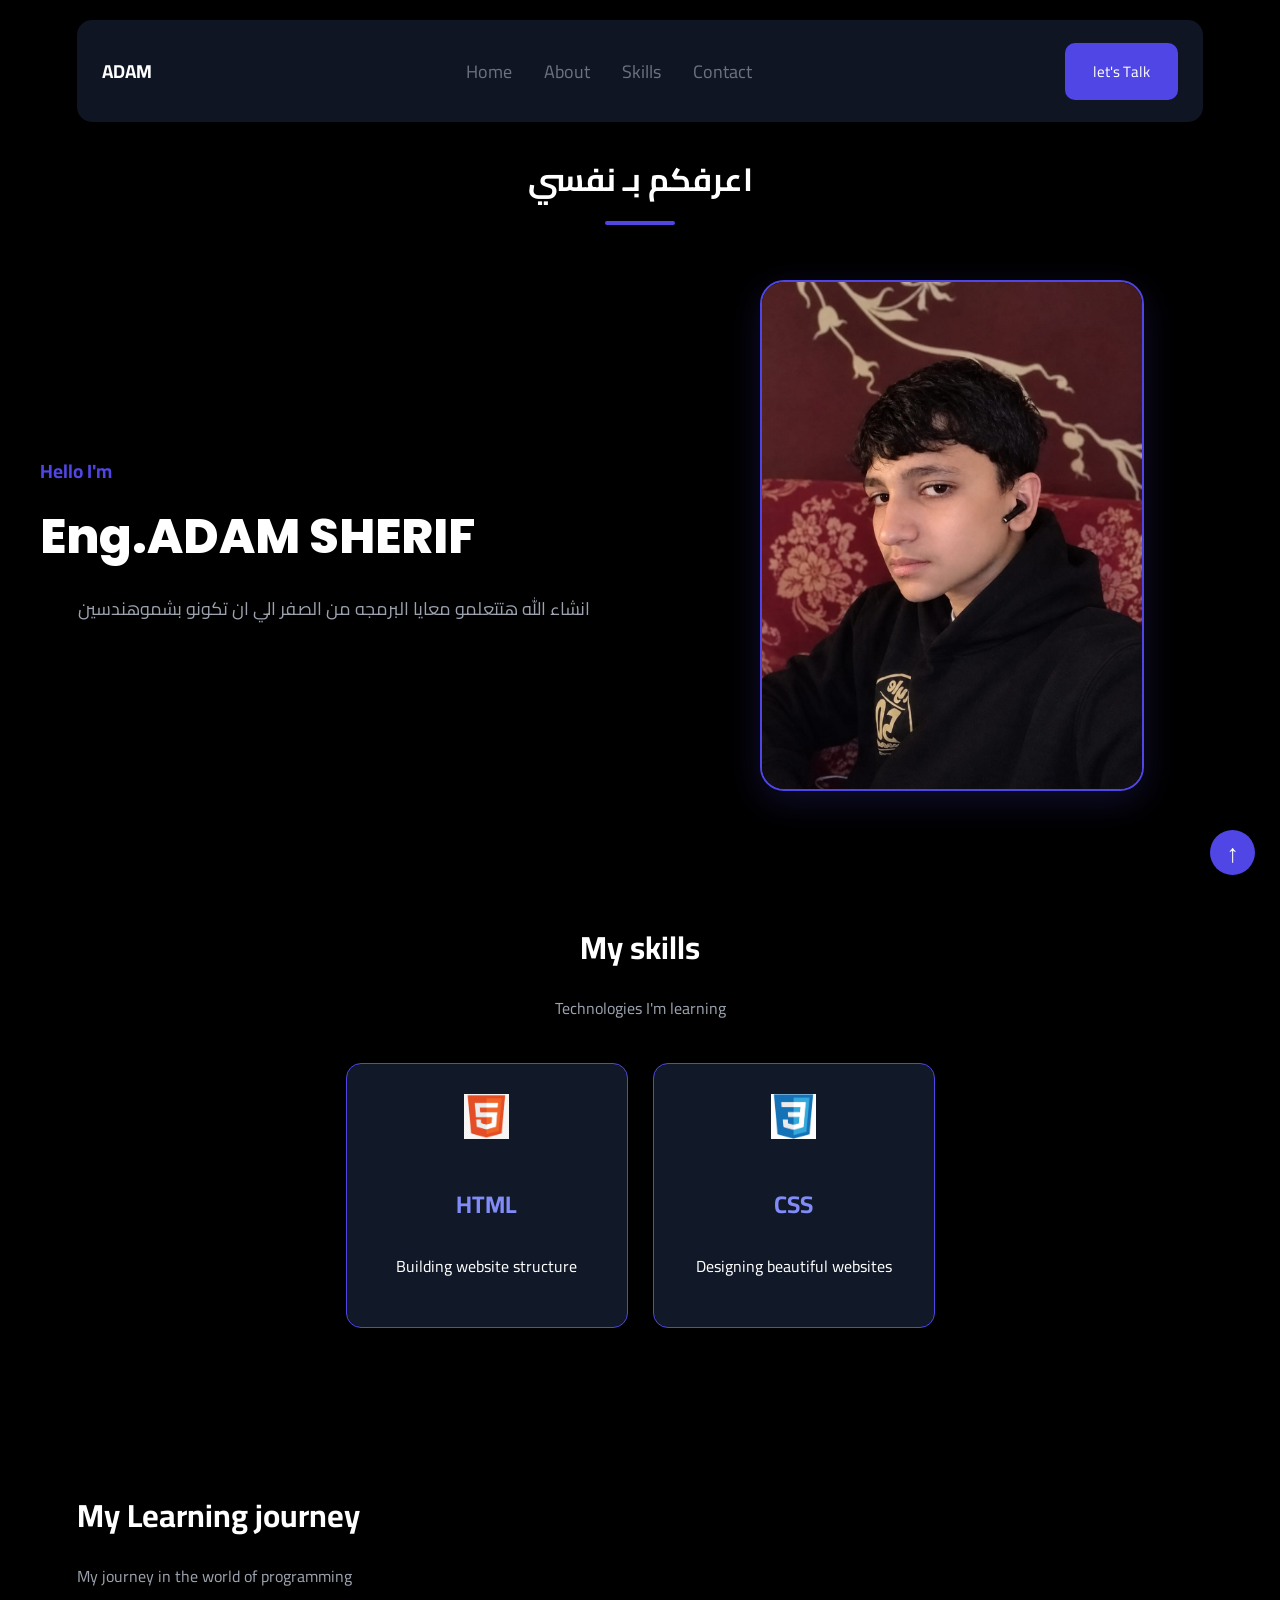
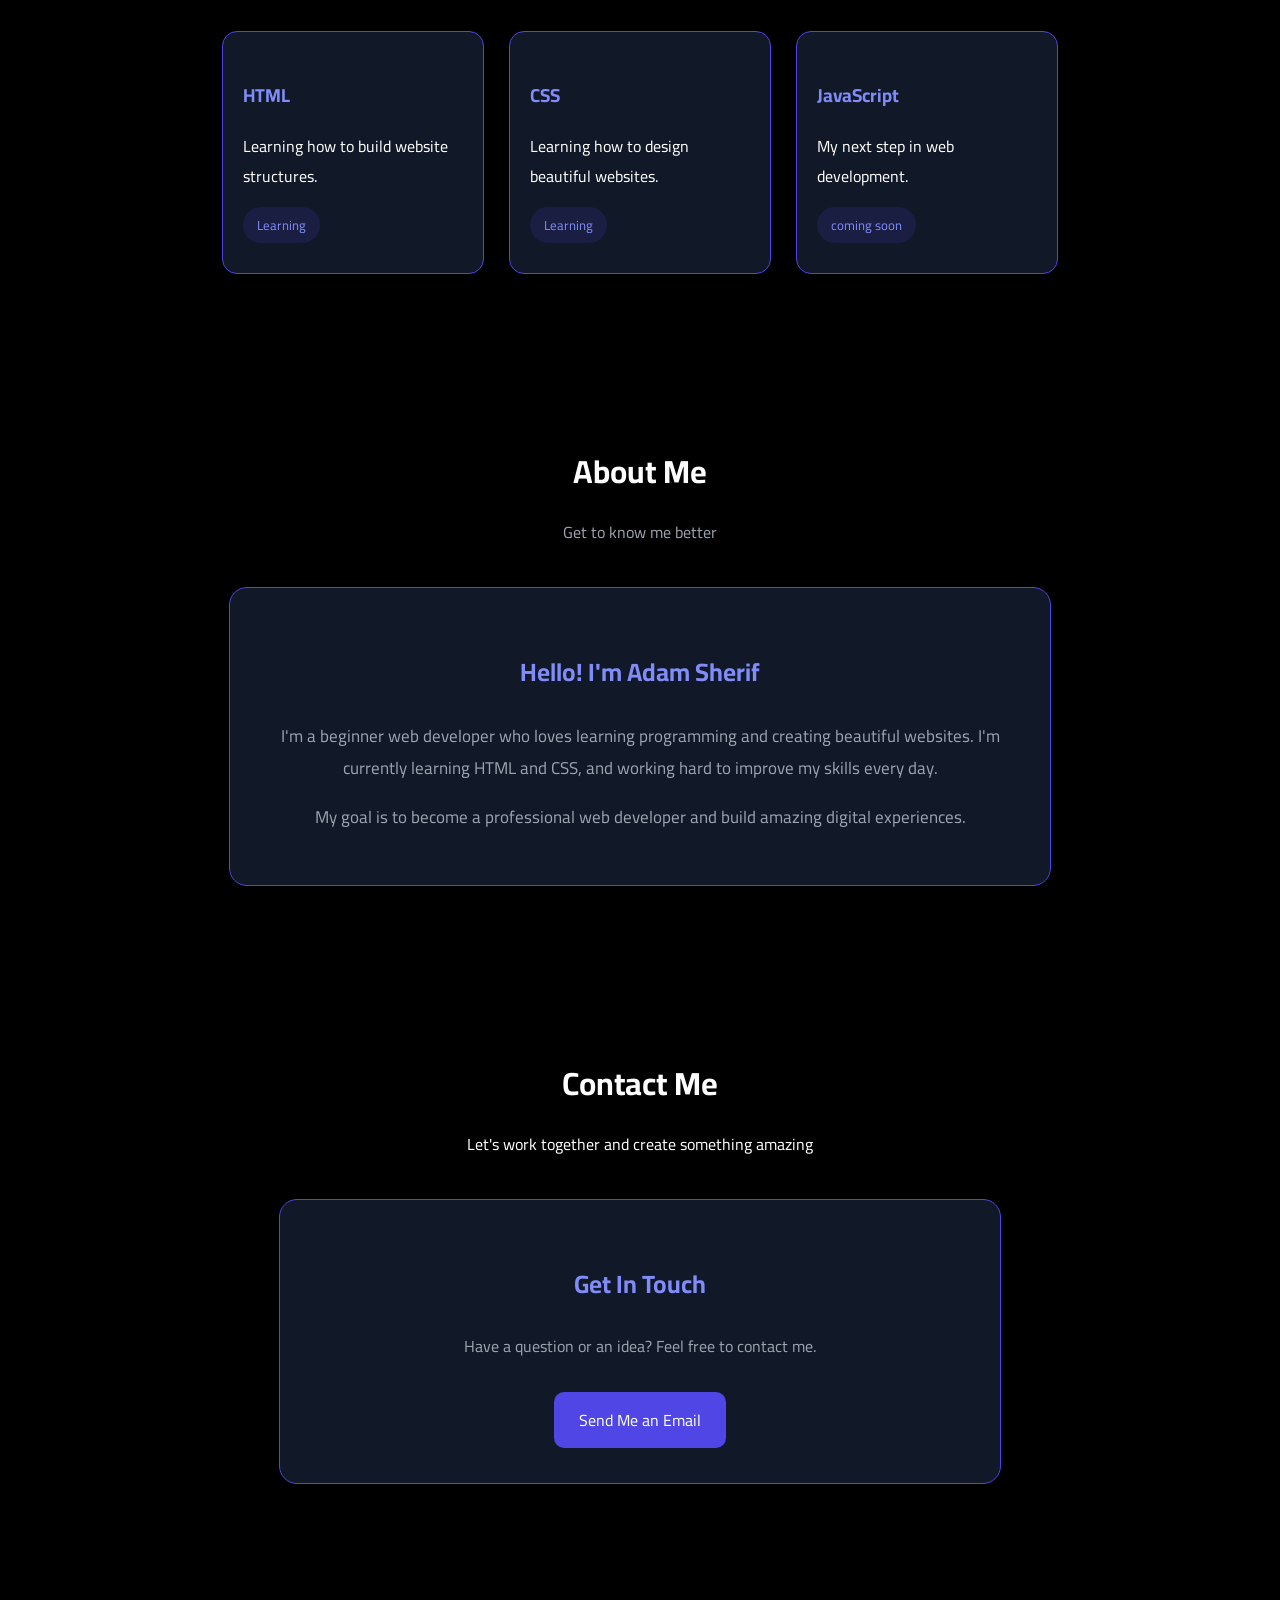
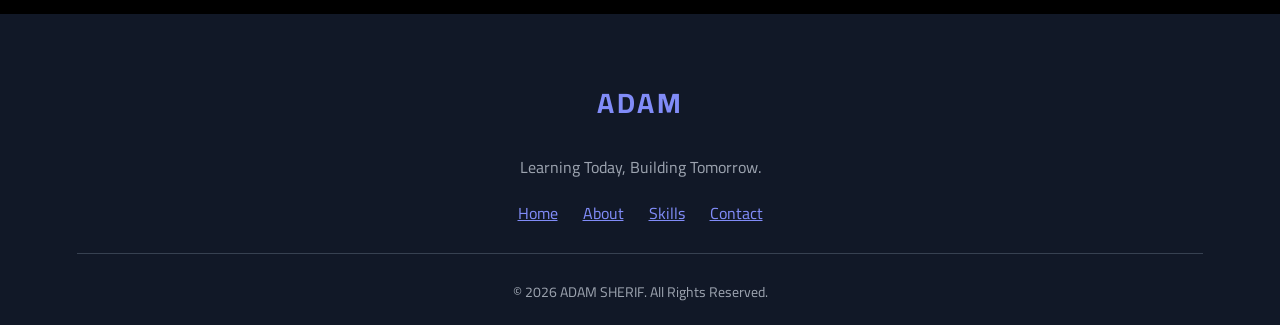
<file: index.html>
<!doctype html>
<html>
  <head>
    <meta name="google-site-verification" content="q0b43b6BWQLaj0ccu1LOE8VWjcXHMSG_CoHC6hJmp6o" />
    <meta charset="UTF-8" />
    <meta name="viewport" content="width=device-width, initial-scale=1.0" />
    <meta
      name="description"
      content="Adam Sherif - Beginner Web Developer Portfolio"
    />
    <title>Adam Sherif | Portfolio</title>
    <link rel="stylesheet" href="style1.css" />
  </head>
  <body>
    <div class="div1">
      <h3 class="logo">ADAM</h3>
      <div class="nav">
        <a href="#home">Home</a>
        <a href="#about">About</a>
        <a href="#skills">Skills</a>
        <a href="#contact">Contact</a>
      </div>
      <a href="#contact" class="button1">let's Talk</a>
    </div>
    <div class="the-begining" id="home">
      <div class="Address">
        <h2>اعرفكم بـ نفسي</h2>
      </div>
      <div class="photo">
        <div class="subject">
          <h5>Hello I'm</h5>
          <h1>Eng.ADAM SHERIF</h1>
          <p dir="rtl">
            انشاء الله هتتعلمو معايا البرمجه من الصفر الي ان تكونو بشموهندسين
          </p>
        </div>
        <div class="hero">
          <img
            src="./WhatsApp Image 2026-11-13 at 12.23.17 PM.jpeg"
            alt="Adam Sherif"
          />
        </div>
      </div>
    </div>
    <section class="skills" id="skills">
      <div class="skills-title">
        <h2>My skills</h2>
        <p>Technologies I'm learning</p>
      </div>
      <div class="skills-container">
        <div class="skill-card">
          <img src="./html.png" alt="HTML Logo" class="skill-icon" />
          <h3>HTML</h3>
          <p>Building website structure</p>
        </div>
        <div class="skill-card">
          <img src="./css.png" alt="CSS Logo" class="skill-icon" />
          <h3>CSS</h3>
          <p>Designing beautiful websites</p>
        </div>
      </div>
    </section>
    <section class="journey" id="journey">
      <div class="journey-title">
        <h2>My Learning journey</h2>
        <p>My journey in the world of programming</p>
      </div>
      <div class="journey-container">
        <div class="journey-card">
          <h3>HTML</h3>
          <p>Learning how to build website structures.</p>
          <span>Learning</span>
        </div>
        <div class="journey-card">
          <h3>CSS</h3>
          <p>Learning how to design beautiful websites.</p>
          <span>Learning</span>
        </div>
        <div class="journey-card">
          <h3>JavaScript</h3>
          <p>My next step in web development.</p>
          <span>coming soon</span>
        </div>
      </div>
    </section>
    <section class="about" id="about">
      <div class="about-title">
        <h2>About Me</h2>
        <p>Get to know me better</p>
      </div>
      <div class="about-content">
        <h3>Hello! I'm Adam Sherif</h3>
        <p>
          I'm a beginner web developer who loves learning programming and
          creating beautiful websites. I'm currently learning HTML and CSS, and
          working hard to improve my skills every day.
        </p>
        <p>
          My goal is to become a professional web developer and build amazing
          digital experiences.
        </p>
      </div>
    </section>
    <section class="contact" id="contact">
      <div class="contact-title">
        <h2>Contact Me</h2>
        <p>Let's work together and create something amazing</p>
      </div>
      <div class="contact-content">
        <h3>Get In Touch</h3>
        <p>Have a question or an idea? Feel free to contact me.</p>
        <a
          href="https://mail.google.com/mail/?view=cm&fs=1&to=negm41321@gmail.com"
          target="_blank"
          class="contact-button"
          >Send Me an Email</a
        >
      </div>
    </section>
    <footer class="footer">
      <h2>ADAM</h2>
      <p>Learning Today, Building Tomorrow.</p>
      <div class="footer-links">
        <a href="#home">Home</a>
        <a href="#about">About</a>
        <a href="#skills">Skills</a>
        <a href="#contact">Contact</a>
      </div>
      <div class="footer-line"></div>
      <p class="copyright">© 2026 ADAM SHERIF. All Rights Reserved.</p>
    </footer>
    <a href="#home" class="back-to-top">↑</a>
  </body>
</html>
</file>
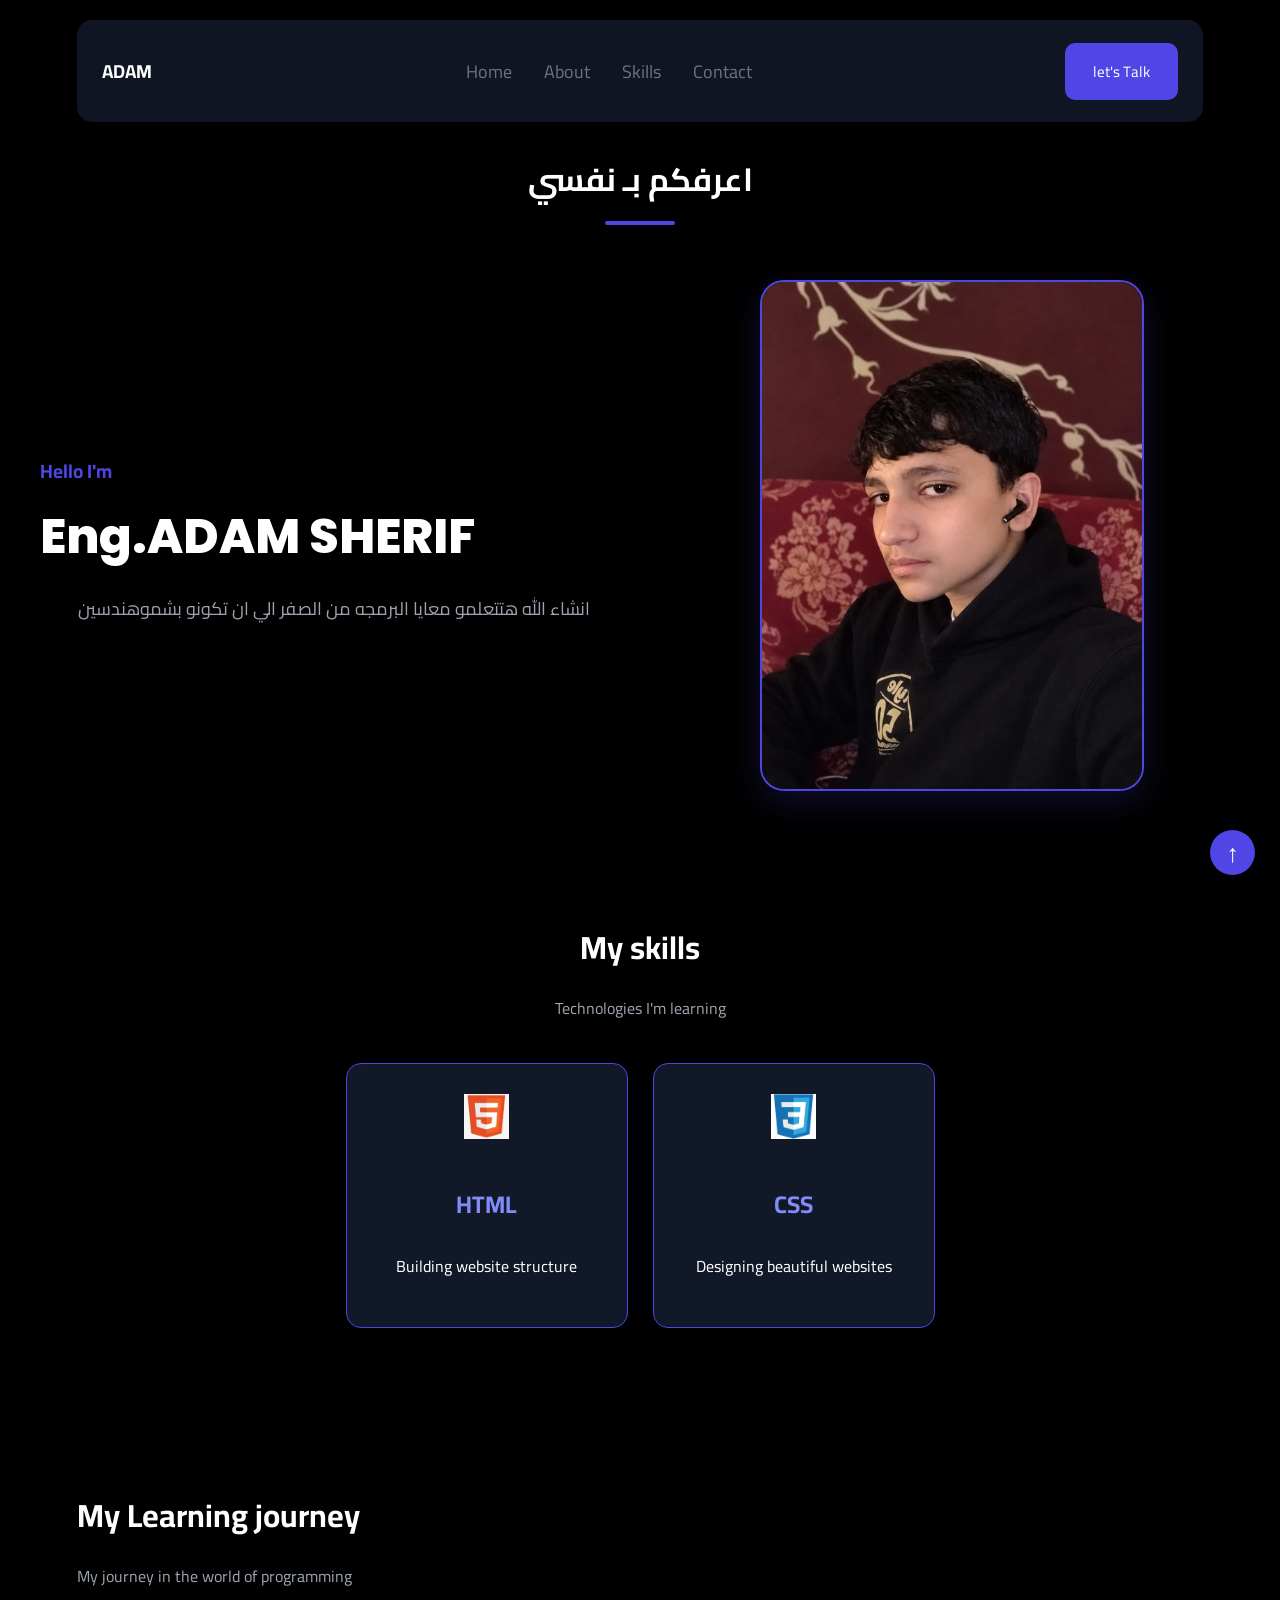
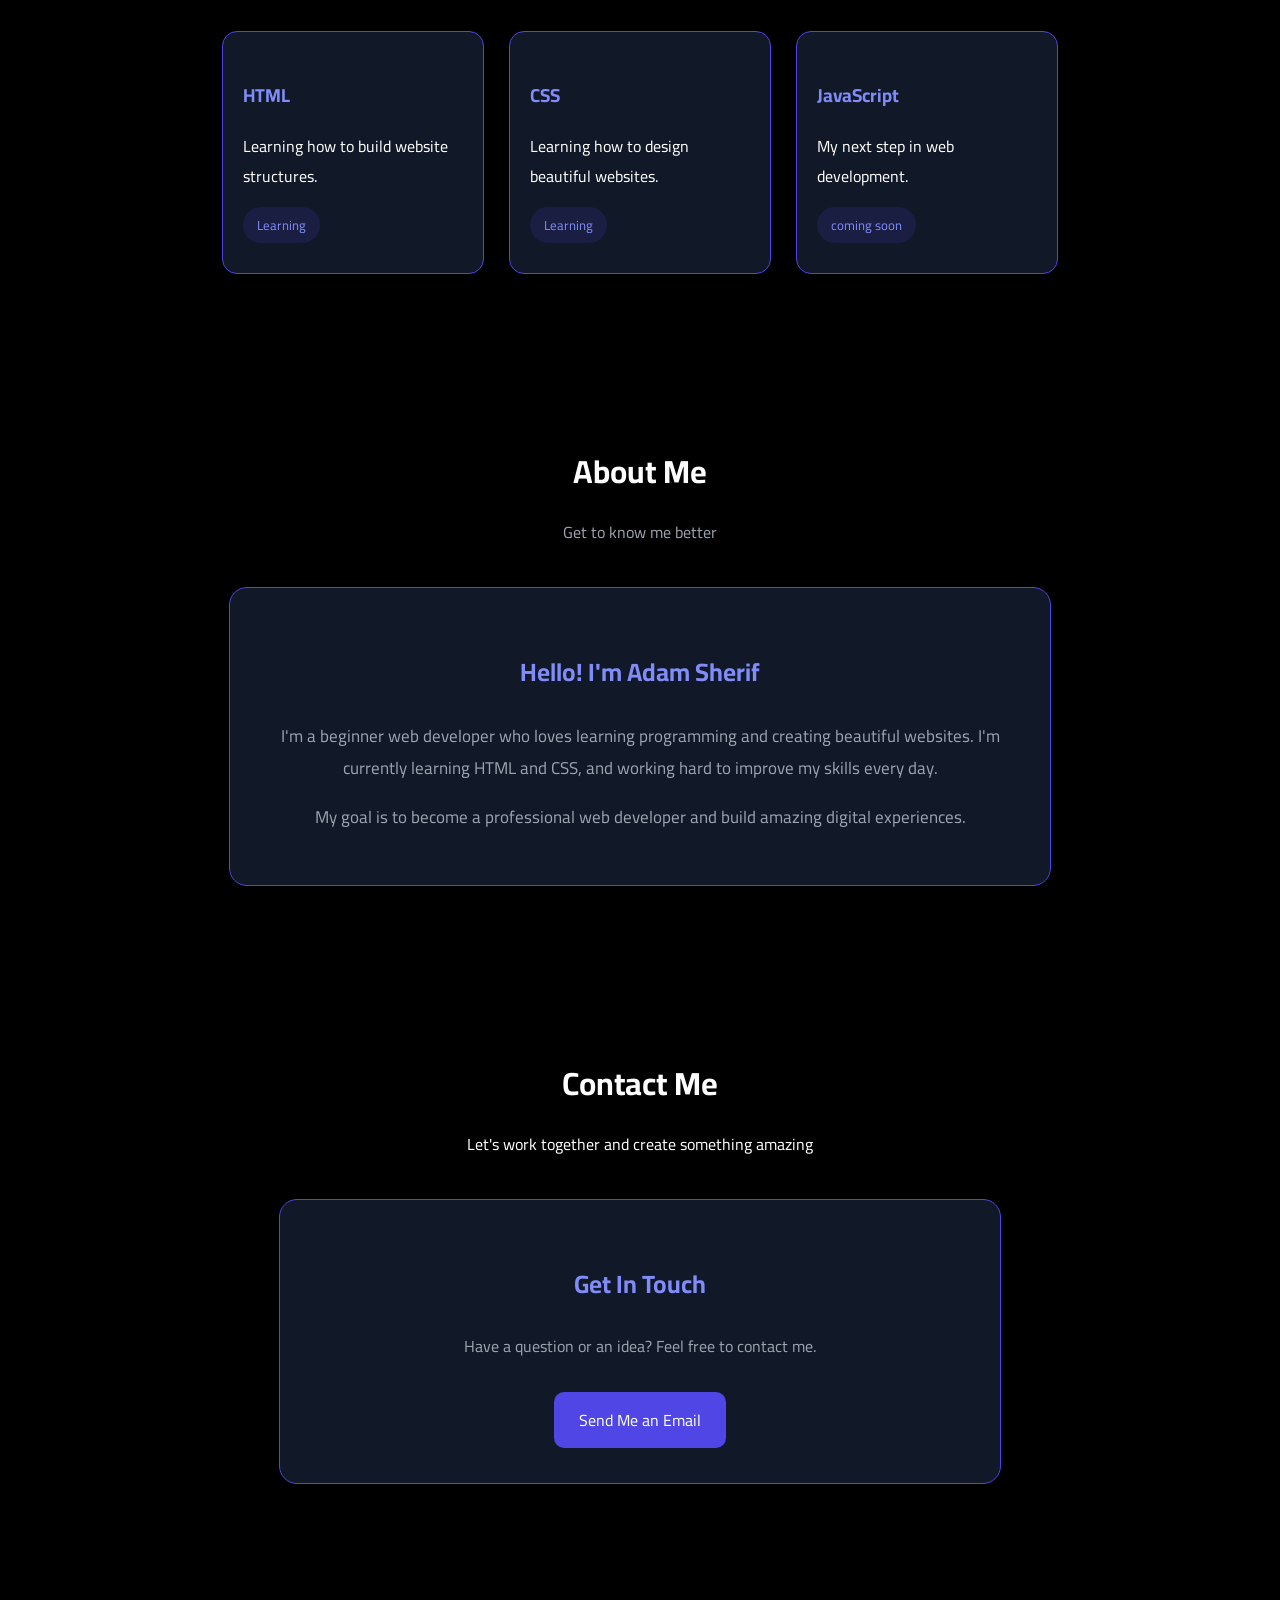
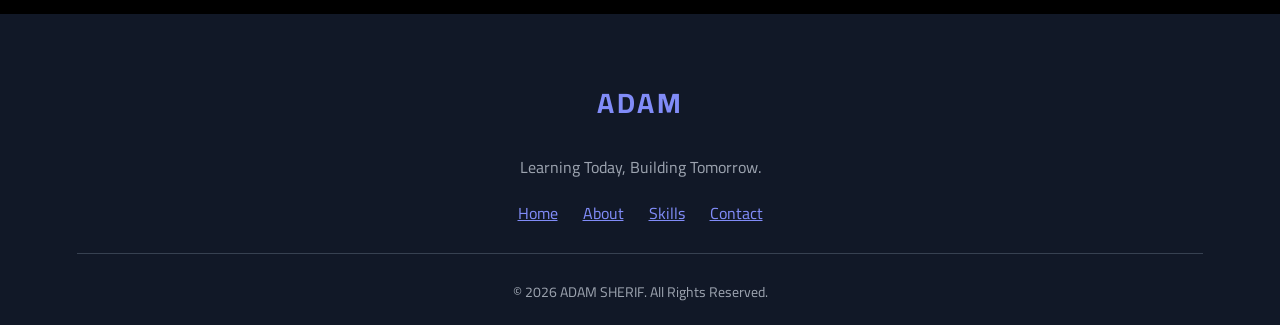
<file: portfoli project/index.html>
<!doctype html>
<html>
  <head>
    <meta charset="UTF-8" />
    <meta name="viewport" content="width=device-width, initial-scale=1.0" />
    <meta
      name="description"
      content="Adam Sherif - Beginner Web Developer Portfolio"
    />
    <title>Adam Sherif | Portfolio</title>
    <link rel="stylesheet" href="style1.css" />
  </head>
  <body>
    <div class="div1">
      <h3 class="logo">ADAM</h3>
      <div class="nav">
        <a href="#home">Home</a>
        <a href="#about">About</a>
        <a href="#skills">Skills</a>
        <a href="#contact">Contact</a>
      </div>
      <a href="#contact" class="button1">let's Talk</a>
    </div>
    <div class="the-begining" id="home">
      <div class="Address">
        <h2>اعرفكم بـ نفسي</h2>
      </div>
      <div class="photo">
        <div class="subject">
          <h5>Hello I'm</h5>
          <h1>Eng.ADAM SHERIF</h1>
          <p dir="rtl">
            انشاء الله هتتعلمو معايا البرمجه من الصفر الي ان تكونو بشموهندسين
          </p>
        </div>
        <div class="hero">
          <img
            src="./WhatsApp Image 2026-11-13 at 12.23.17 PM.jpeg"
            alt="Adam Sherif"
          />
        </div>
      </div>
    </div>
    <section class="skills" id="skills">
      <div class="skills-title">
        <h2>My skills</h2>
        <p>Technologies I'm learning</p>
      </div>
      <div class="skills-container">
        <div class="skill-card">
          <img src="./html.png" alt="HTML Logo" class="skill-icon" />
          <h3>HTML</h3>
          <p>Building website structure</p>
        </div>
        <div class="skill-card">
          <img src="./css.png" alt="CSS Logo" class="skill-icon" />
          <h3>CSS</h3>
          <p>Designing beautiful websites</p>
        </div>
      </div>
    </section>
    <section class="journey" id="journey">
      <div class="journey-title">
        <h2>My Learning journey</h2>
        <p>My journey in the world of programming</p>
      </div>
      <div class="journey-container">
        <div class="journey-card">
          <h3>HTML</h3>
          <p>Learning how to build website structures.</p>
          <span>Learning</span>
        </div>
        <div class="journey-card">
          <h3>CSS</h3>
          <p>Learning how to design beautiful websites.</p>
          <span>Learning</span>
        </div>
        <div class="journey-card">
          <h3>JavaScript</h3>
          <p>My next step in web development.</p>
          <span>coming soon</span>
        </div>
      </div>
    </section>
    <section class="about" id="about">
      <div class="about-title">
        <h2>About Me</h2>
        <p>Get to know me better</p>
      </div>
      <div class="about-content">
        <h3>Hello! I'm Adam Sherif</h3>
        <p>
          I'm a beginner web developer who loves learning programming and
          creating beautiful websites. I'm currently learning HTML and CSS, and
          working hard to improve my skills every day.
        </p>
        <p>
          My goal is to become a professional web developer and build amazing
          digital experiences.
        </p>
      </div>
    </section>
    <section class="contact" id="contact">
      <div class="contact-title">
        <h2>Contact Me</h2>
        <p>Let's work together and create something amazing</p>
      </div>
      <div class="contact-content">
        <h3>Get In Touch</h3>
        <p>Have a question or an idea? Feel free to contact me.</p>
        <a
          href="https://mail.google.com/mail/?view=cm&fs=1&to=negm41321@gmail.com"
          target="_blank"
          class="contact-button"
          >Send Me an Email</a
        >
      </div>
    </section>
    <footer class="footer">
      <h2>ADAM</h2>
      <p>Learning Today, Building Tomorrow.</p>
      <div class="footer-links">
        <a href="#home">Home</a>
        <a href="#about">About</a>
        <a href="#skills">Skills</a>
        <a href="#contact">Contact</a>
      </div>
      <div class="footer-line"></div>
      <p class="copyright">© 2026 ADAM SHERIF. All Rights Reserved.</p>
    </footer>
    <a href="#home" class="back-to-top">↑</a>
  </body>
</html>
</file>
<file: style1.css>
@import url("https://fonts.googleapis.com/css2?family=Cairo:wght@200..1000&display=swap");

@import url("https://fonts.googleapis.com/css2?family=Cairo:wght@200..1000&family=Poppins:ital,wght@0,100;0,200;0,300;0,400;0,500;0,600;0,700;0,800;0,900;1,100;1,200;1,300;1,400;1,500;1,600;1,700;1,800;1,900&display=swap");

body {
  margin: 0;
  padding: 0;
  background-color: black;
  color: white;
  font-family: Cairo, Poppins, sans-serif;
}

.photo {
  display: flex;
  gap: 30px;
  align-items: center;
  width: 100%;
  padding: 40px;
  box-sizing: border-box;
}

.hero img {
  width: 500px;
  object-fit: cover;
  height: auto;
  display: block;
  max-width: 380px;
  border-radius: 24px;
  border: 2px solid #4f46e5;
  transition: 0.4s ease;
  box-shadow: 0 10px 35px rgba(79, 70, 229, 0.2);
}

.hero {
  width: 40%;
  min-width: 0;
}

.subject {
  flex: 1;
}

.hero img:hover {
  transform: scale(1.04);
  box-shadow: 0 15px 40px rgba(79, 70, 229, 0.4);
}

.Address {
  text-align: center;
  width: 100%;
}

h2 {
  font-weight: 700;
  font-size: xx-large;
}

.subject h1 {
  font-weight: 800;
  font-size: 48px;
  color: #ffff;
  margin-top: 0;
  margin-bottom: 20px;
  font-family: Poppins, sans-serif;
}

.subject p {
  color: #9ca3af;
  font-size: 18px;
  line-height: 1.8;
  max-width: 550px;
  margin-bottom: 25px;
  margin-top: 0;
}

.subject h5 {
  font-weight: 700;
  font-size: larger;
  color: #4f46e5;
  margin-bottom: 12px;
}

.div1 {
  display: flex;
  justify-content: space-between;
  align-items: center;
  padding: 15px 25px;
  background: transparent;
  position: sticky;
  top: 20px;
  z-index: 1000;
  background: rgba(17, 24, 39, 0.9);
  backdrop-filter: blur(10px);
  border-radius: 15px;
  margin: 20px 6%;
  position: sticky;
}

.nav {
  display: flex;
  gap: 32px;
}

.nav a {
  font-size: 18px;
  color: #6b7280;
  text-decoration: none;
}

.button1 {
  color: white;
  background-color: #4f46e5;
  border: none;
  padding: 14px 28px;
  border-radius: 10px;
  font-size: 15px;
  transition: 0.3s ease;
  display: inline-block;
  text-decoration: none;
}

.button1:hover {
  background-color: #6366f1;
  transform: translateY(-3px);
  box-shadow: 0 8px 20px rgba(79, 70, 229, 0.3);
}

.the-begining {
  background: radial-gradient(circle at 20% 50%, rgba(79, 70, 229, 0.25));
}

.Address h2 {
  font-size: 32px;
  font-weight: 700;
  margin-bottom: 15px;
}

.Address h2::after {
  content: "";
  display: block;
  width: 70px;
  height: 4px;
  background: #4f46e5;
  border-radius: 10px;
  margin: 12px auto 0;
}

.skills {
  padding: 60px 6%;
  text-align: center;
}

.skills-title h2 {
  font-size: 32px;
  margin-bottom: 10px;
}

.skills-title p {
  color: #9ca3af;
}

.skills-container {
  display: flex;
  justify-content: center;
  gap: 25px;
  margin-top: 40px;
}

.skill-card {
  background: #111827;
  border: 1px solid #4f46e5;
  border-radius: 15px;
  padding: 30px;
  width: 220px;
  transition: 0.3s ease;
}

.skill-card:hover {
  transform: translateY(-8px);
  box-shadow: 0 10px 30px rgba(79, 70, 229, 0.2);
}

.skill-card h3 {
  color: #818cf8;
  font-size: 24px;
}

.skill-icon {
  width: 45px;
  height: 45px;
  object-fit: contain;
  margin-bottom: 10px;
}

.journey {
  padding: 70px 6%;
  align-items: center;
}

.journey-title h2 {
  font-size: 32px;
  margin-bottom: 10px;
}

.journey-title p {
  color: #9ca3af;
  font-size: 16px;
}

.journey-container {
  display: flex;
  justify-content: center;
  gap: 25px;
  margin-top: 40px;
  flex-wrap: wrap;
}

.journey-card {
  background: #111827;
  border: 1px solid #4f46e5;
  border-radius: 15px;
  padding: 30px 20px;
  width: 220px;
  transition: 0.3s ease;
}

.journey-card:hover {
  transform: translateY(-8px);
  box-shadow: 0 10px 30px rgba(79, 70, 229, 0.2);
}

.journey-card h3 {
  color: #818cf8;
  line-height: 1.7;
}

.journey-card span {
  display: inline-block;
  color: #818cf8;
  background: rgba(79, 70, 229, 0.15);
  padding: 6px 14px;
  border-radius: 20px;
  font-size: 13px;
}

.about {
  padding: 70px 6%;
  text-align: center;
}

.about-title h2 {
  font-size: 32px;
  margin-bottom: 10px;
}

.about-title p {
  color: #9ca3af;
}

.about-content {
  max-width: 750px;
  margin: 40px auto 0;
  padding: 35px;
  background: #111827;
  border: 1px solid #4f46e5;
  border-radius: 18px;
  transition: 0.3s ease;
}

.about-content:hover {
  transform: translateY(-5px);
  box-shadow: 0 10px 30px rgba(79, 70, 229, 0.2);
}

.about-content h3 {
  color: #818cf8;
  font-size: 25px;
}

.about-content p {
  color: #9ca3af;
  font-size: 17px;
  line-height: 1.9;
}

.contact {
  padding: 70px 6%;
  text-align: center;
}

.contact-title h2 {
  font-size: 32px;
  margin-bottom: 10px;
}

.contact-content {
  max-width: 650px;
  margin: 40px auto 0;
  padding: 35px;
  background: #111827;
  border: 1px solid #4f46e5;
  border-radius: 18px;
}

.contact-content h3 {
  color: #818cf8;
  font-size: 25px;
}

.contact-content p {
  color: #9ca3af;
  line-height: 1.8;
}

.contact-button {
  display: inline-block;
  margin-top: 15px;
  padding: 13px 25px;
  background: #4f46e5;
  color: white;
  text-decoration: none;
  border-radius: 10px;
  transition: 0.3s ease;
}

.contact-button:hover {
  background: #6366f1;
  transform: translateY(-3px);
}

.footer {
  background: #111827;
  padding: 40px 6% 20px;
  text-align: center;
  margin-top: 60px;
}

.footer h2 {
  color: #818cf8;
  font-size: 28px;
  letter-spacing: 3px;
}

.footer p {
  color: #9ca3af;
}

.footer-links {
  display: flex;
  justify-content: center;
  flex-wrap: wrap;
  gap: 25px;
}

.footer-links a {
  color: #818cf8;
  transition: 0.3s;
}

.footer-links a:hover {
  color: #818cf8;
}

.footer-line {
  height: 1px;
  background: #374151;
  margin: 25px 0;
}

.footer .copyright {
  font-size: 14px;
  margin-bottom: 0;
}

html {
  scroll-behavior: smooth;
}

section,
.the-begining {
  scroll-margin-top: 100px;
}

.back-to-top {
  position: fixed;
  bottom: 25px;
  right: 25px;
  width: 45px;
  height: 45px;
  background: #4f46e5;
  color: white;
  text-decoration: none;
  border-radius: 50%;
  display: flex;
  justify-content: center;
  align-items: center;
  font-size: 25px;
  transition: 0.3s;
}

.back-to-top:hover {
  background: white;
  color: #4f46e5;
  transform: translateY(-5px);
}

.skill-card {
  transition: 0.3s ease;
  cursor: pointer;
}

.skill-card:hover {
  transform: translateY(-10px);
  border-color: #4f46e5;
  box-shadow: 0 10px 25px rgba(79, 70, 229, 0.3);
}

/* Mobile Responsive */
@media (max-width: 768px) {
  .div1 {
    position: sticky;
    top: 5px;
    margin: 5px 3%;
    padding: 8px;
    display: flex;
    flex-direction: column;
    flex-wrap: nowrap;
    justify-content: center;
    align-items: center;
    gap: 6px;
  }

  .logo {
    margin: 5px 0;
    font-size: 20px;
  }

  .nav {
    display: flex;
    flex-wrap: wrap;
    justify-content: center;
    gap: 12px;
  }

  .nav a {
    font-size: 16px;
  }

  .button1 {
    padding: 10px 22px;
    font-size: 14px;
  }

  .photo {
    flex-direction: column;
    text-align: center;
    padding: 25px 18px;
  }

  .hero {
    width: 100%;
  }

  .hero img {
    width: 100%;
    max-width: 280px;
  }
}
</file>
<file: portfoli project/style1.css>
@import url("https://fonts.googleapis.com/css2?family=Cairo:wght@200..1000&display=swap");

@import url("https://fonts.googleapis.com/css2?family=Cairo:wght@200..1000&family=Poppins:ital,wght@0,100;0,200;0,300;0,400;0,500;0,600;0,700;0,800;0,900;1,100;1,200;1,300;1,400;1,500;1,600;1,700;1,800;1,900&display=swap");

body {
  margin: 0;
  padding: 0;
  background-color: black;
  color: white;
  font-family: Cairo, Poppins, sans-serif;
}

.photo {
  display: flex;
  gap: 30px;
  align-items: center;
  width: 100%;
  padding: 40px;
  box-sizing: border-box;
}

.hero img {
  width: 500px;
  object-fit: cover;
  height: auto;
  display: block;
  max-width: 380px;
  border-radius: 24px;
  border: 2px solid #4f46e5;
  transition: 0.4s ease;
  box-shadow: 0 10px 35px rgba(79, 70, 229, 0.2);
}

.hero {
  width: 40%;
  min-width: 0;
}

.subject {
  flex: 1;
}

.hero img:hover {
  transform: scale(1.04);
  box-shadow: 0 15px 40px rgba(79, 70, 229, 0.4);
}

.Address {
  text-align: center;
  width: 100%;
}

h2 {
  font-weight: 700;
  font-size: xx-large;
}

.subject h1 {
  font-weight: 800;
  font-size: 48px;
  color: #ffff;
  margin-top: 0;
  margin-bottom: 20px;
  font-family: Poppins, sans-serif;
}

.subject p {
  color: #9ca3af;
  font-size: 18px;
  line-height: 1.8;
  max-width: 550px;
  margin-bottom: 25px;
  margin-top: 0;
}

.subject h5 {
  font-weight: 700;
  font-size: larger;
  color: #4f46e5;
  margin-bottom: 12px;
}

.div1 {
  display: flex;
  justify-content: space-between;
  align-items: center;
  padding: 15px 25px;
  background: transparent;
  position: sticky;
  top: 20px;
  z-index: 1000;
  background: rgba(17, 24, 39, 0.9);
  backdrop-filter: blur(10px);
  border-radius: 15px;
  margin: 20px 6%;
  position: sticky;
}

.nav {
  display: flex;
  gap: 32px;
}

.nav a {
  font-size: 18px;
  color: #6b7280;
  text-decoration: none;
}

.button1 {
  color: white;
  background-color: #4f46e5;
  border: none;
  padding: 14px 28px;
  border-radius: 10px;
  font-size: 15px;
  transition: 0.3s ease;
  display: inline-block;
  text-decoration: none;
}

.button1:hover {
  background-color: #6366f1;
  transform: translateY(-3px);
  box-shadow: 0 8px 20px rgba(79, 70, 229, 0.3);
}

.the-begining {
  background: radial-gradient(circle at 20% 50%, rgba(79, 70, 229, 0.25));
}

.Address h2 {
  font-size: 32px;
  font-weight: 700;
  margin-bottom: 15px;
}

.Address h2::after {
  content: "";
  display: block;
  width: 70px;
  height: 4px;
  background: #4f46e5;
  border-radius: 10px;
  margin: 12px auto 0;
}

.skills {
  padding: 60px 6%;
  text-align: center;
}

.skills-title h2 {
  font-size: 32px;
  margin-bottom: 10px;
}

.skills-title p {
  color: #9ca3af;
}

.skills-container {
  display: flex;
  justify-content: center;
  gap: 25px;
  margin-top: 40px;
}

.skill-card {
  background: #111827;
  border: 1px solid #4f46e5;
  border-radius: 15px;
  padding: 30px;
  width: 220px;
  transition: 0.3s ease;
}

.skill-card:hover {
  transform: translateY(-8px);
  box-shadow: 0 10px 30px rgba(79, 70, 229, 0.2);
}

.skill-card h3 {
  color: #818cf8;
  font-size: 24px;
}

.skill-icon {
  width: 45px;
  height: 45px;
  object-fit: contain;
  margin-bottom: 10px;
}

.journey {
  padding: 70px 6%;
  align-items: center;
}

.journey-title h2 {
  font-size: 32px;
  margin-bottom: 10px;
}

.journey-title p {
  color: #9ca3af;
  font-size: 16px;
}

.journey-container {
  display: flex;
  justify-content: center;
  gap: 25px;
  margin-top: 40px;
  flex-wrap: wrap;
}

.journey-card {
  background: #111827;
  border: 1px solid #4f46e5;
  border-radius: 15px;
  padding: 30px 20px;
  width: 220px;
  transition: 0.3s ease;
}

.journey-card:hover {
  transform: translateY(-8px);
  box-shadow: 0 10px 30px rgba(79, 70, 229, 0.2);
}

.journey-card h3 {
  color: #818cf8;
  line-height: 1.7;
}

.journey-card span {
  display: inline-block;
  color: #818cf8;
  background: rgba(79, 70, 229, 0.15);
  padding: 6px 14px;
  border-radius: 20px;
  font-size: 13px;
}

.about {
  padding: 70px 6%;
  text-align: center;
}

.about-title h2 {
  font-size: 32px;
  margin-bottom: 10px;
}

.about-title p {
  color: #9ca3af;
}

.about-content {
  max-width: 750px;
  margin: 40px auto 0;
  padding: 35px;
  background: #111827;
  border: 1px solid #4f46e5;
  border-radius: 18px;
  transition: 0.3s ease;
}

.about-content:hover {
  transform: translateY(-5px);
  box-shadow: 0 10px 30px rgba(79, 70, 229, 0.2);
}

.about-content h3 {
  color: #818cf8;
  font-size: 25px;
}

.about-content p {
  color: #9ca3af;
  font-size: 17px;
  line-height: 1.9;
}

.contact {
  padding: 70px 6%;
  text-align: center;
}

.contact-title h2 {
  font-size: 32px;
  margin-bottom: 10px;
}

.contact-content {
  max-width: 650px;
  margin: 40px auto 0;
  padding: 35px;
  background: #111827;
  border: 1px solid #4f46e5;
  border-radius: 18px;
}

.contact-content h3 {
  color: #818cf8;
  font-size: 25px;
}

.contact-content p {
  color: #9ca3af;
  line-height: 1.8;
}

.contact-button {
  display: inline-block;
  margin-top: 15px;
  padding: 13px 25px;
  background: #4f46e5;
  color: white;
  text-decoration: none;
  border-radius: 10px;
  transition: 0.3s ease;
}

.contact-button:hover {
  background: #6366f1;
  transform: translateY(-3px);
}

.footer {
  background: #111827;
  padding: 40px 6% 20px;
  text-align: center;
  margin-top: 60px;
}

.footer h2 {
  color: #818cf8;
  font-size: 28px;
  letter-spacing: 3px;
}

.footer p {
  color: #9ca3af;
}

.footer-links {
  display: flex;
  justify-content: center;
  flex-wrap: wrap;
  gap: 25px;
}

.footer-links a {
  color: #818cf8;
  transition: 0.3s;
}

.footer-links a:hover {
  color: #818cf8;
}

.footer-line {
  height: 1px;
  background: #374151;
  margin: 25px 0;
}

.footer .copyright {
  font-size: 14px;
  margin-bottom: 0;
}

html {
  scroll-behavior: smooth;
}

section,
.the-begining {
  scroll-margin-top: 100px;
}

.back-to-top {
  position: fixed;
  bottom: 25px;
  right: 25px;
  width: 45px;
  height: 45px;
  background: #4f46e5;
  color: white;
  text-decoration: none;
  border-radius: 50%;
  display: flex;
  justify-content: center;
  align-items: center;
  font-size: 25px;
  transition: 0.3s;
}

.back-to-top:hover {
  background: white;
  color: #4f46e5;
  transform: translateY(-5px);
}

.skill-card {
  transition: 0.3s ease;
  cursor: pointer;
}

.skill-card:hover {
  transform: translateY(-10px);
  border-color: #4f46e5;
  box-shadow: 0 10px 25px rgba(79, 70, 229, 0.3);
}

/* Mobile Responsive */
@media (max-width: 768px) {

.photo {
 flex-direction: column;
 text-align: center;
}

.hero {
 width: 100%;
}

.hero img {
 max-width: 280px;
}

.nav {
 gap: 12px;
 flex-wrap: wrap;
 justify-content: center;
}

.div1 {
 flex-wrap: wrap;
 justify-content: center;
 gap: 15px;
}
}
</file>
